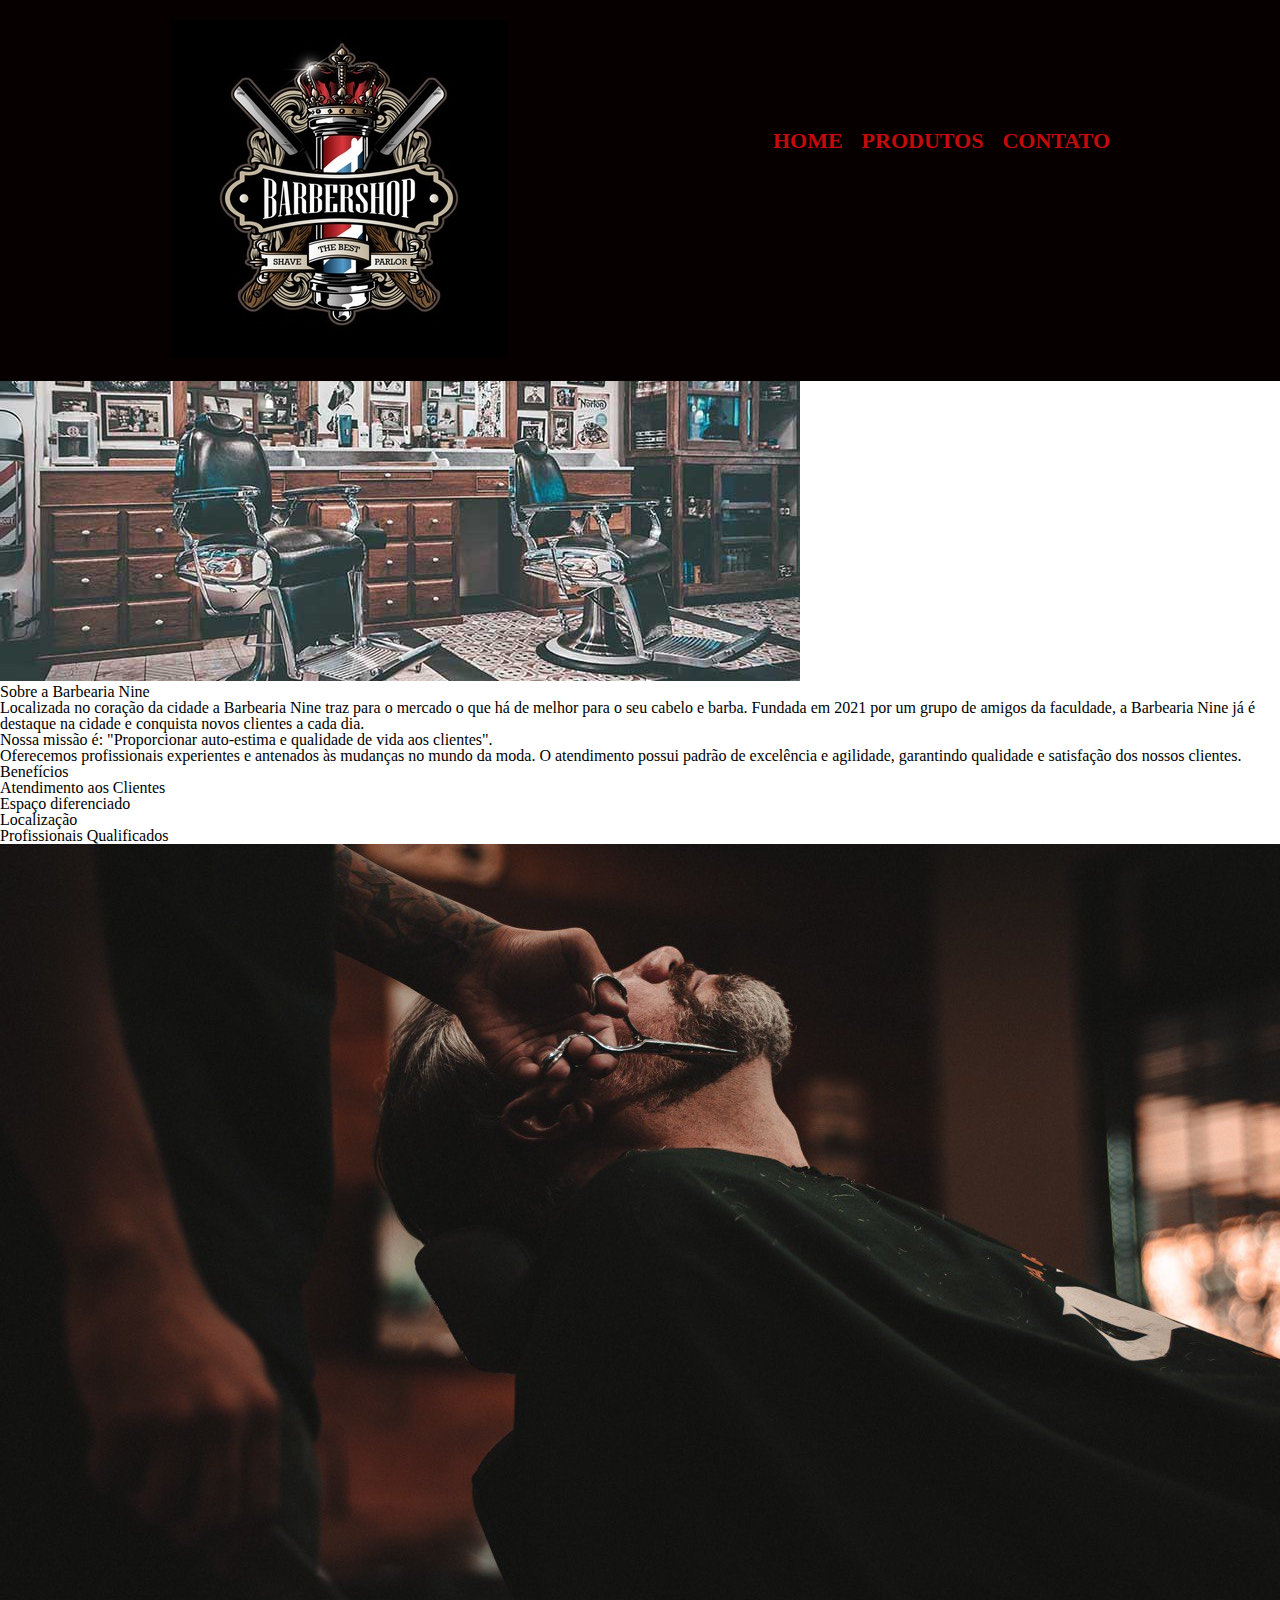
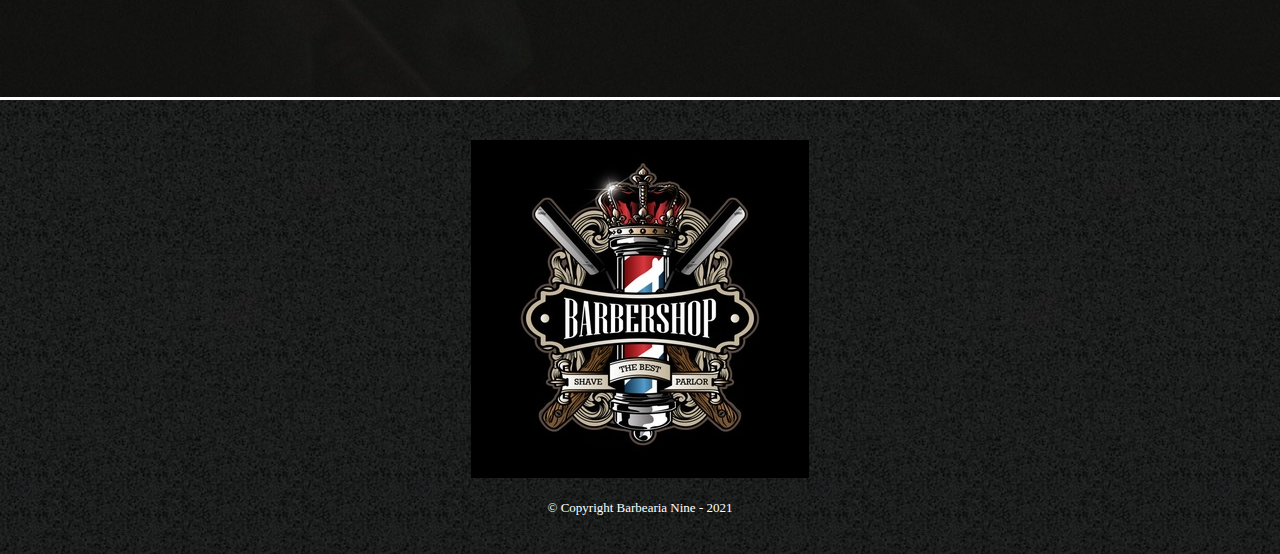
<file: index.html>
<!DOCTYPE html>
<html lang="pt-br">
	<head>
		<meta charset="UTF-8">
		<title>Barbearia Nine</title>
		<link rel="stylesheet" href="reset.css">
		<link rel="stylesheet" href="style.css">
	</head>

	<body>
		<header>
    <div class="caixa">
        <h1><img src="logotipo.jpg"></h1>

        <nav>
            <ul>
                <li><a href="index.html">Home</a></li>
                <li><a href="produtos.html">Produtos</a></li>
                <li><a href="contato.html">Contato</a></li>
            </ul>
        </nav>
    </div>
</header>
		</header>

		<img class="banner" src="banner.jpg">

		<div class="principal">
			<h2 class="titulo-centralizado">Sobre a Barbearia Nine
	 
			<p>Localizada no coração da cidade a <strong>Barbearia Nine</strong> traz para o mercado o que há de melhor para o seu cabelo e barba. Fundada em 2021 por um grupo de amigos da faculdade, a Barbearia Nine já é destaque na cidade e conquista novos clientes a cada dia.</p>

			<p id="missao"><em>Nossa missão é: <strong>"Proporcionar auto-estima e qualidade de vida aos clientes"</strong>.</em></p>

			<p>Oferecemos profissionais experientes e antenados às mudanças no mundo da moda. O atendimento possui padrão de excelência e agilidade, garantindo qualidade e satisfação dos nossos clientes.</p>
		</div>

		<div class="beneficios">
			<h3 class="titulo-centralizado">Benefícios</h3>

			<ul>
				<li class="itens">Atendimento aos Clientes</li>
				<li class="itens">Espaço diferenciado</li>
				<li class="itens">Localização</li>
				<li class="itens">Profissionais Qualificados</li>
			</ul>

			<img src="beneficios.jpg" class="imagembeneficios">
		</div>
		<footer>
    <img src="logotipo.jpg">
    <p class="copyright">&copy; Copyright Barbearia Nine - 2021</p>
		</footer>
	</body>
</html>
</file>
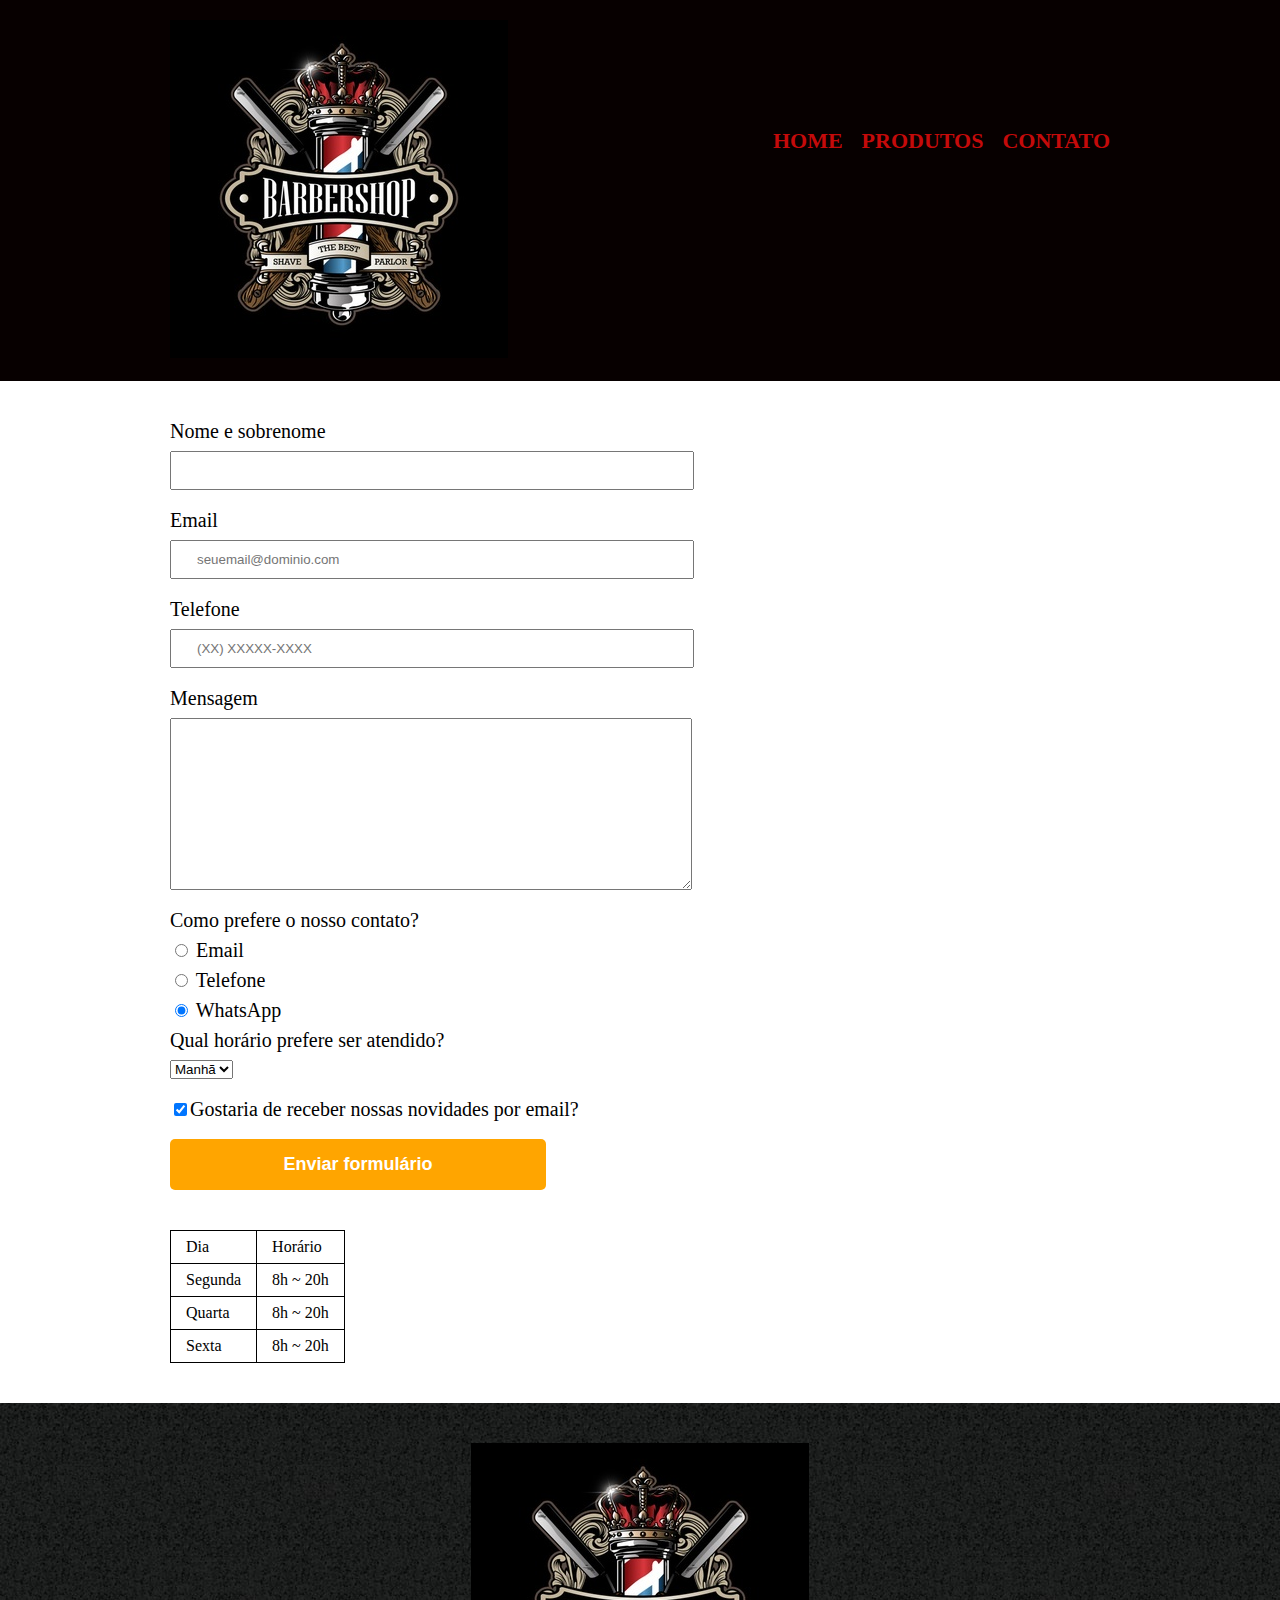
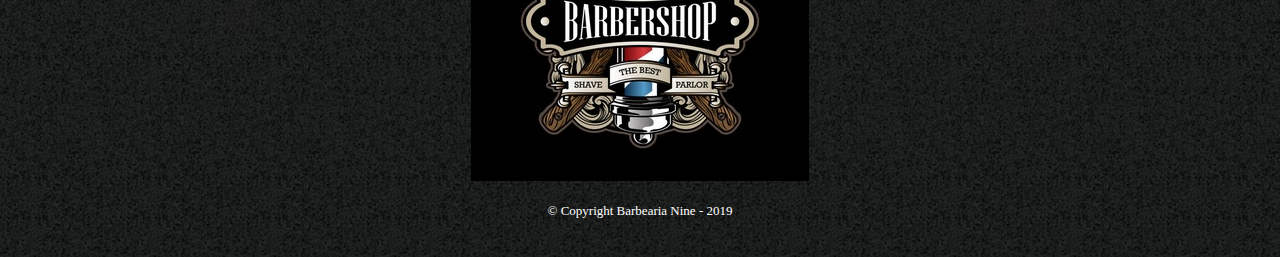
<file: contato.html>
<!DOCTYPE html>
<html>
	<head>
		<meta charset="UTF-8">
		<title>Contato - Barbearia Nine</title>

		<link rel="stylesheet" href="reset.css">
		<link rel="stylesheet" href="style.css">
	</head>
	<body>
		<header>
			<div class="caixa">
				<h1><img src="logotipo.jpg" alt="Logo da Barbearia Nine"></h1>

				<nav>
					<ul>
						<li><a href="index.html">Home</a></li>
						<li><a href="produtos.html">Produtos</a></li>
						<li><a href="contato.html">Contato</a></li>
					</ul>
				</nav>
			</div>
		</header>

		<main>
			<form>
				<label for="nomesobrenome">Nome e sobrenome</label>
				<input type="text" id="nomesobrenome" class="input-padrao" required>

				<label for="email">Email</label>
				<input type="email" id="email" class="input-padrao" required placeholder="seuemail@dominio.com">

				<label for="telefone">Telefone</label>
				<input type="tel" id="telefone" class="input-padrao" required placeholder="(XX) XXXXX-XXXX">

				<label for="mensagem">Mensagem</label>
				<textarea cols="70" rows="10" id="mensagem" class="input-padrao" required></textarea>

				<fieldset>
					<legend>Como prefere o nosso contato?</legend>
					<label for="radio-email"><input type="radio" name="contato" value="email" id="radio-email"> Email</label>
					
					<label for="radio-telefone"><input type="radio" name="contato" value="telefone" id="radio-telefone"> Telefone</label>
					
					<label for="radio-whatsapp"><input type="radio" name="contato" value="whatsapp" id="radio-whatsapp" checked> WhatsApp</label>
				</fieldset>

				<fieldset>
					<legend>Qual horário prefere ser atendido?</legend>
					<select>
						<option>Manhã</option>
						<option>Tarde</option>
						<option>Noite</option>
					</select>
				</fieldset>

				<label class="checkbox"><input type="checkbox" checked>Gostaria de receber nossas novidades por email?</label>

				<input type="submit" value="Enviar formulário" class="enviar">
			</form>

			<table>
				<tr>
					<td>Dia</td>
					<td>Horário</td>
				</tr>
				<tr>
					<td>Segunda</td>
					<td>8h ~ 20h</td>
				</tr>
				<tr>
					<td>Quarta</td>
					<td>8h ~ 20h</td>
				</tr>
				<tr>
					<td>Sexta</td>
					<td>8h ~ 20h</td>
				</tr>
			</table>
		</main>

		<footer>
			<img src="logotipo.jpg" alt="Logo da Barbearia Nine">
			<p class="copyright">&copy; Copyright Barbearia Nine - 2019</p>
		</footer>
	</body>
</html>
</file>
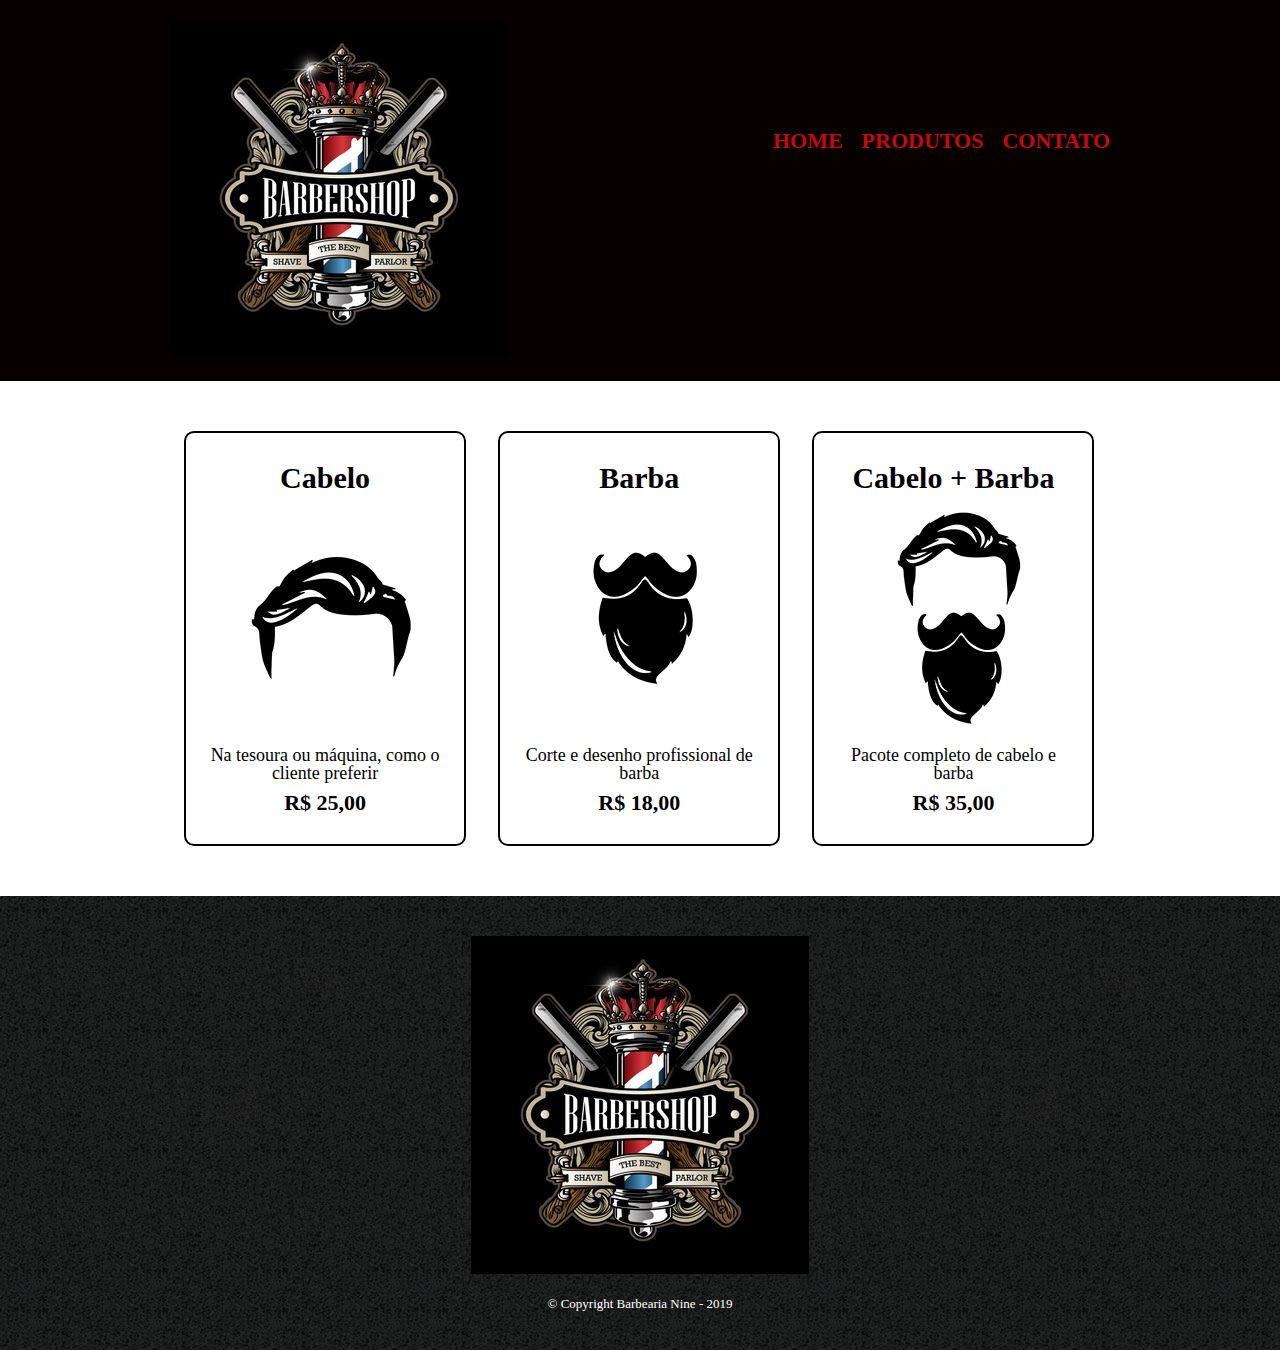
<file: produtos.html>
<!DOCTYPE html>
<html>
	<head>
		<meta charset="UTF-8">
		<title>Produtos - Barbearia Nine</title>

		<link rel="stylesheet" href="reset.css">
		<link rel="stylesheet" href="style.css">
	</head>
	<body>
		<header>
			<div class="caixa">
				<h1><img src="logotipo.jpg"></h1>

				<nav>
					<ul>
						<li><a href="index.html">Home</a></li>
						<li><a href="produtos.html">Produtos</a></li>
						<li><a href="contato.html">Contato</a></li>
					</ul>
				</nav>
			</div>
		</header>

		<main>
			<ul class="produtos">
				<li>
					<h2>Cabelo</h2>
					<img src="cabelo.jpg">
					<p class="produto-descricao">Na tesoura ou máquina, como o cliente preferir</p>
					<p class="produto-preco">R$ 25,00</p>
				</li>
				<li>
					<h2>Barba</h2>
					<img src="barba.jpg">
					<p class="produto-descricao">Corte e desenho profissional de barba</p>
					<p class="produto-preco">R$ 18,00</p>
				</li>
				<li>
					<h2>Cabelo + Barba</h2>
					<img src="cabelo+barba.jpg">
					<p class="produto-descricao">Pacote completo de cabelo e barba</p>
					<p class="produto-preco">R$ 35,00</p>
				</li>
			</ul>
		</main>

		<footer>
			<img src="logotipo.jpg">
			<p class="copyright">&copy; Copyright Barbearia Nine - 2019</p>
		</footer>
	</body>
</html>
</file>
<file: style.css>
header {
	background: #070000;
	padding: 20px 0;
}

.caixa {
	position: relative;
	width: 940px;
	margin: 0 auto;
}

nav {
	position: absolute;
	top: 110px;
	right: 0;
}

nav li {
	display: inline;
	margin: 0 0 0 15px;
}

nav a {
	text-transform: uppercase;
	color: #c40a0a;
	font-weight: bold;
	font-size: 22px;
	text-decoration: none;
}

nav a:hover {
	color: #C78C19;
	text-decoration: underline;
}

.produtos {
	width: 940px;
	margin: 0 auto;
	padding: 50px 0;
}

.produtos li {
	display: inline-block;
	text-align: center;
	width: 30%;
	vertical-align: top;
	margin: 0 1.5%;
	padding: 30px 20px;
	box-sizing: border-box;
	border: 2px solid #000000;
	border-radius: 10px;
}

.produtos li:hover {
	border-color: #C78C19;
}

.produtos li:active {
	border-color: #088C19;	
}

.produtos li:hover h2 {
	font-size: 34px;
}

.produtos h2 {
	font-size: 30px;
	font-weight: bold;
}

.produto-descricao {
	font-size: 18px;
}

.produto-preco {
	font-size: 22px;
	font-weight: bold;
	margin-top: 10px;
}

footer {
	text-align: center;
	background: url("bg.jpg");
	padding: 40px 0;
}

.copyright {
	color: #FFFFFF;
	font-size: 13px;
	margin: 20px 0 0;
}

main {
	width: 940px;
	margin: 0 auto;
}

form {
	margin: 40px 0;
}

form label, form legend {
	display:block;
	font-size: 20px;
	margin: 0 0 10px;
}

.input-padrao {
	display: block;
	margin: 0 0 20px;
	padding: 10px 25px;
	width: 50%;
}

.checkbox {
	margin: 20px 0;
}

.enviar {
	width:40%;
	padding: 15px 0;
	background: orange;
	color: white;
	font-weight: bold;
	font-size: 18px;
	border: none;
	border-radius: 5px;
	transition: 1s all;
	cursor: pointer;
}

.enviar:hover {
	background: darkorange;
	transform: scale(1.2);
}

table {
	margin: 20px 0 40px;
}

thead {
	background: #555555;
	color: white;
	font-weight: bold;
}

td, th {
	border: 1px solid #000000;
	padding: 8px 15px;
}
</file>
